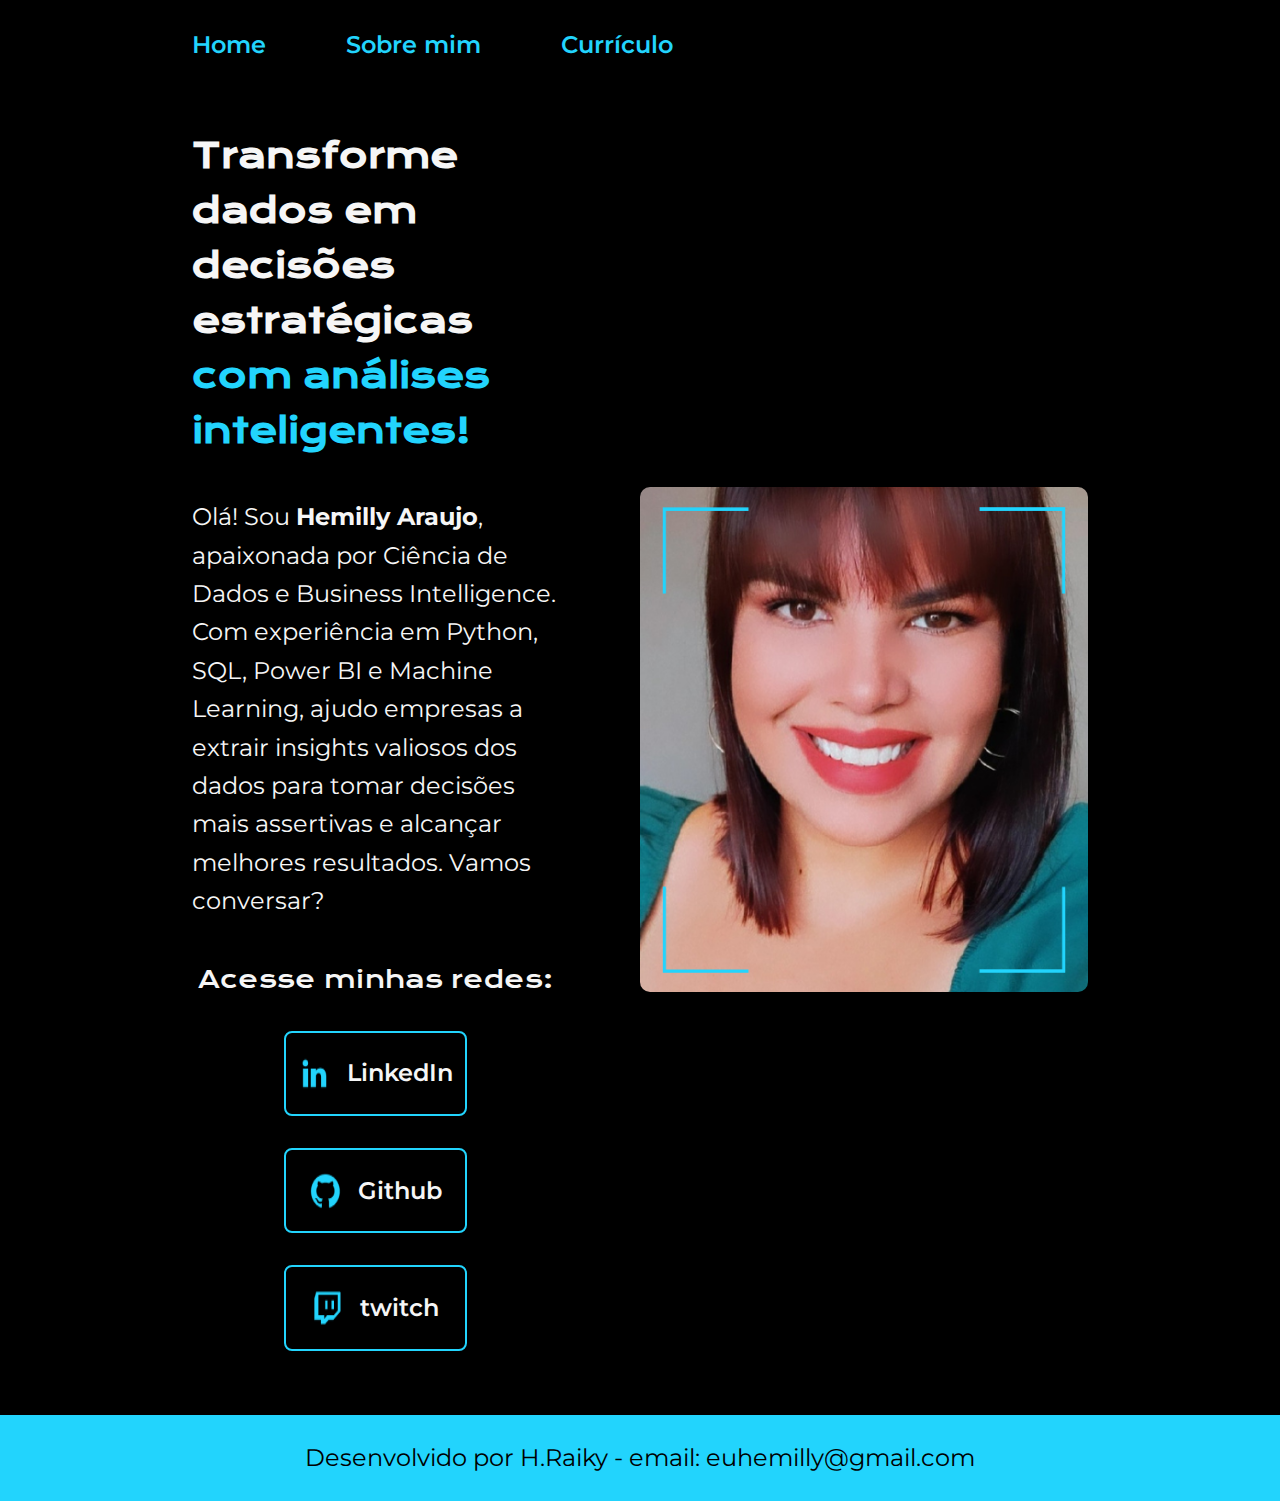
<file: Portfolio HTML-CSS/index.html>
<!DOCTYPE html>
<html lang="pt-br">
<head>
    <meta charset="UTF-8"> 
    <meta http-equiv="X-UA-Compatible" content="IE=edge">
    <meta name="viewport" content="width=device-width, initial-scale=1.0">
    <title>Portifolio</title>
    <link rel="stylesheet" href="./styles/style.css">
</head>
<body>
    <header class="cabecalho">
        <nav class="cabecalho__menu">
            <a class="cabecalho__menu__link" href="index.html">Home</a>
            <a class="cabecalho__menu__link" href="about.html">Sobre mim</a>
            <a class="cabecalho__menu__link" href="curriculum.html">Currículo</a>
        </nav>
    </header>
    <main class="apresentacao">
        <section class="apresentacao__conteudo">
            <h1 class="apresentacao__conteudo__titulo">Transforme dados em decisões estratégicas 
            <strong class="titulo-destaque">com análises inteligentes!
            </strong></h1>
            <p class="apresentacao__conteudo__texto">Olá! Sou <span class="apresentacao__conteudo__texto__destaque"> Hemilly Araujo</span>, apaixonada por Ciência de Dados e Business Intelligence. Com experiência em Python, SQL, Power BI e Machine Learning</strong>, ajudo empresas a extrair insights valiosos dos dados para tomar decisões mais assertivas e alcançar melhores resultados. Vamos conversar?</p>
            <div class="apresentacao__links">
                <h2 class="apresentacao__links__subtitulo">Acesse minhas redes:</h2>
                <a class="apresentacao__links__navegacao" href="https://linkedin.com/in/hemillyraiky/"><img src="./assets/linkedin.png">LinkedIn</a>
                <a class="apresentacao__links__navegacao" href="https://github.com/hemillyraiky/"><img src="./assets/github.png">Github</a>
                <a class="apresentacao__links__navegacao" href="https://www.twitch.tv/hemillyraiky"/><img src="./assets/twitch.png">twitch</a>
            </div>
        </section>
        <img class="apresentacao__imagem" src="./assets/Hemilly-portifolio.png" alt="Foto do perfil da Hemilly">
    </main>
    <footer class="rodape">
        <p>Desenvolvido por H.Raiky - email: euhemilly@gmail.com</p>
    </footer>
</body>
</html>
</file>
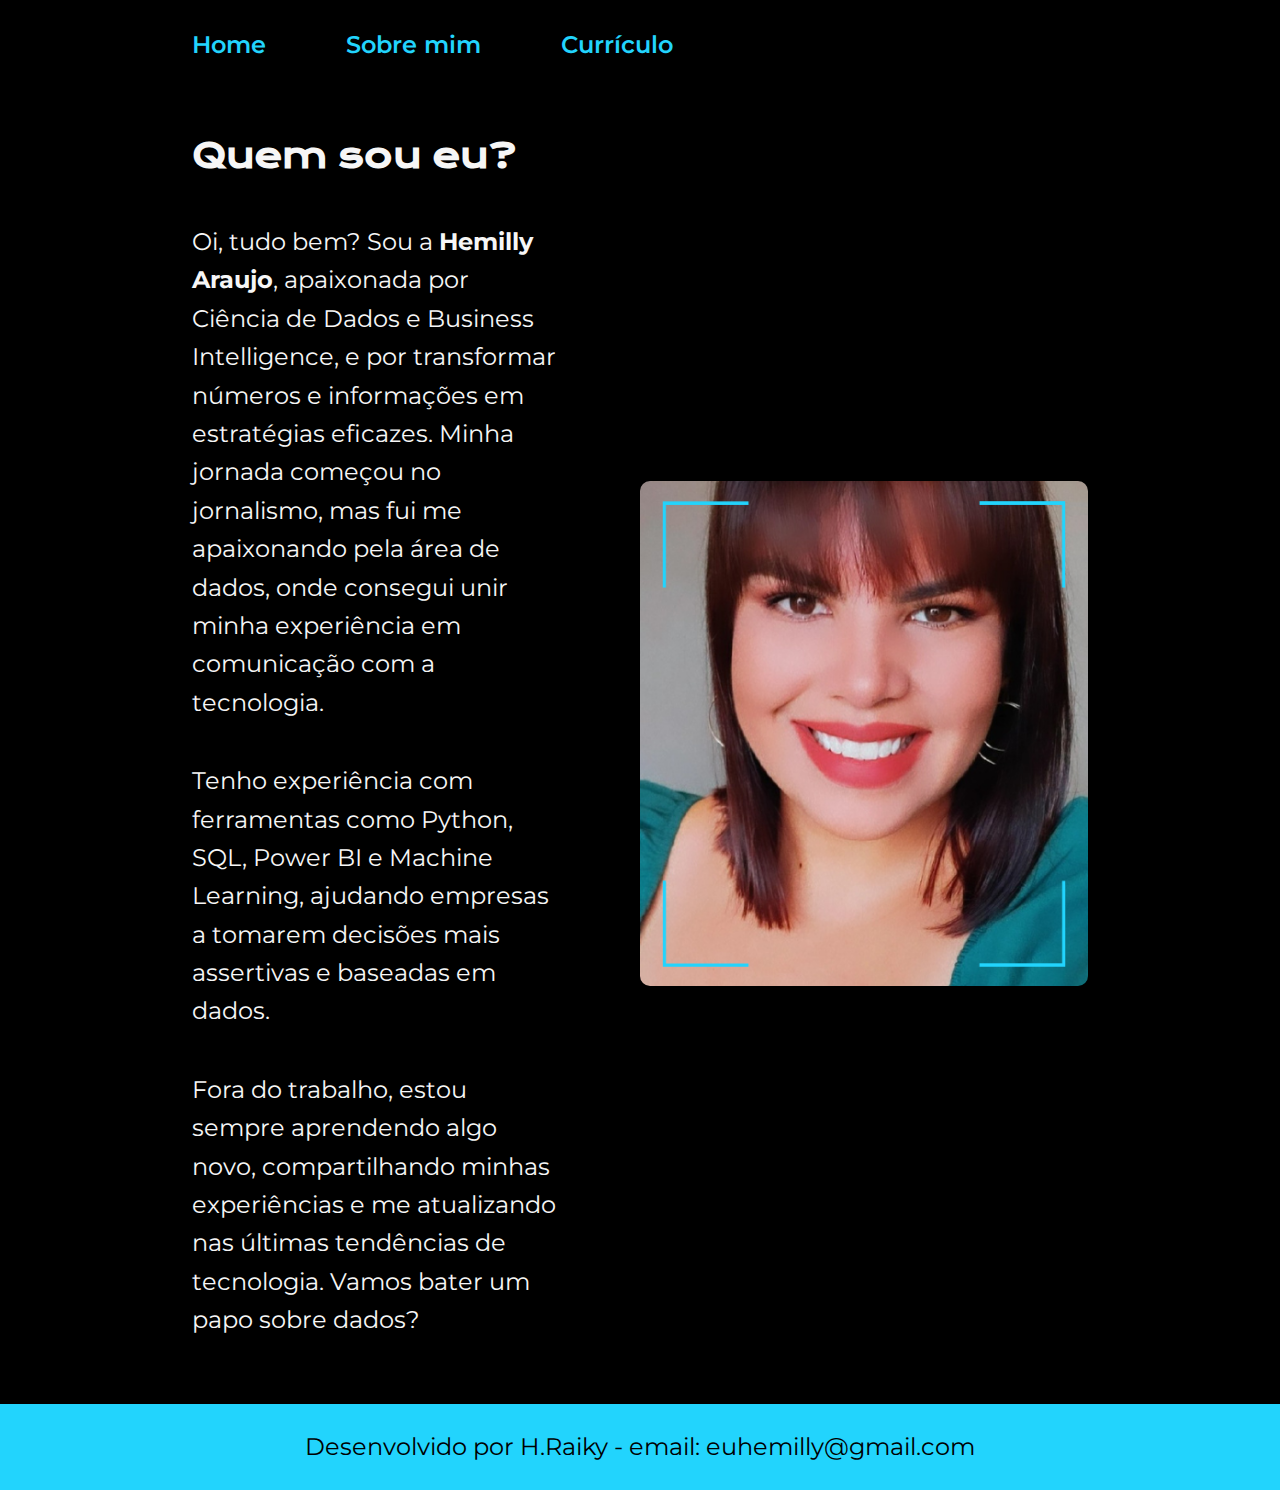
<file: Portfolio HTML-CSS/about.html>
<!DOCTYPE html>
<html lang="pt-br">
<head>
    <meta charset="UTF-8">
    <meta http-equiv="X-UA-Compatible" content="IE=edge">
    <meta name="viewport" content="width=device-width, initial-scale=1.0">
    <title>Sobre mim</title>
    <link rel="stylesheet" href="./styles/style.css">
</head>
<body>
    <header class="cabecalho">
        <nav class="cabecalho__menu">
            <a class="cabecalho__menu__link" href="index.html">Home</a>
            <a class="cabecalho__menu__link" href="about.html">Sobre mim</a>
            <a class="cabecalho__menu__link" href="curriculum.html">Currículo</a>
        </nav>
    </header>
    <main class="apresentacao">
        <section class="apresentacao__conteudo">
            <h1 class="apresentacao__conteudo__titulo">Quem sou eu?</h1>
            <p class="apresentacao__conteudo__texto">Oi, tudo bem? Sou a <strong>Hemilly Araujo</strong>, apaixonada por Ciência de Dados e Business Intelligence, e por transformar números e informações em estratégias eficazes. Minha jornada começou no jornalismo, mas fui me apaixonando pela área de dados, onde consegui unir minha experiência em comunicação com a tecnologia.</p>
            <p class="apresentacao__conteudo__texto">Tenho experiência com ferramentas como Python, SQL, Power BI e Machine Learning, ajudando empresas a tomarem decisões mais assertivas e baseadas em dados.</p>
            <p class="apresentacao__conteudo__texto">Fora do trabalho, estou sempre aprendendo algo novo, compartilhando minhas experiências e me atualizando nas últimas tendências de tecnologia. Vamos bater um papo sobre dados?</p>
        </section>
        <img class="apresentacao__imagem" src="./assets/Hemilly-portifolio.png" alt="Foto do perfil da Hemilly">
    </main>
    <footer class="rodape">
        <p>Desenvolvido por H.Raiky - email: euhemilly@gmail.com</p>
    </footer>
</body>
</html>
</file>
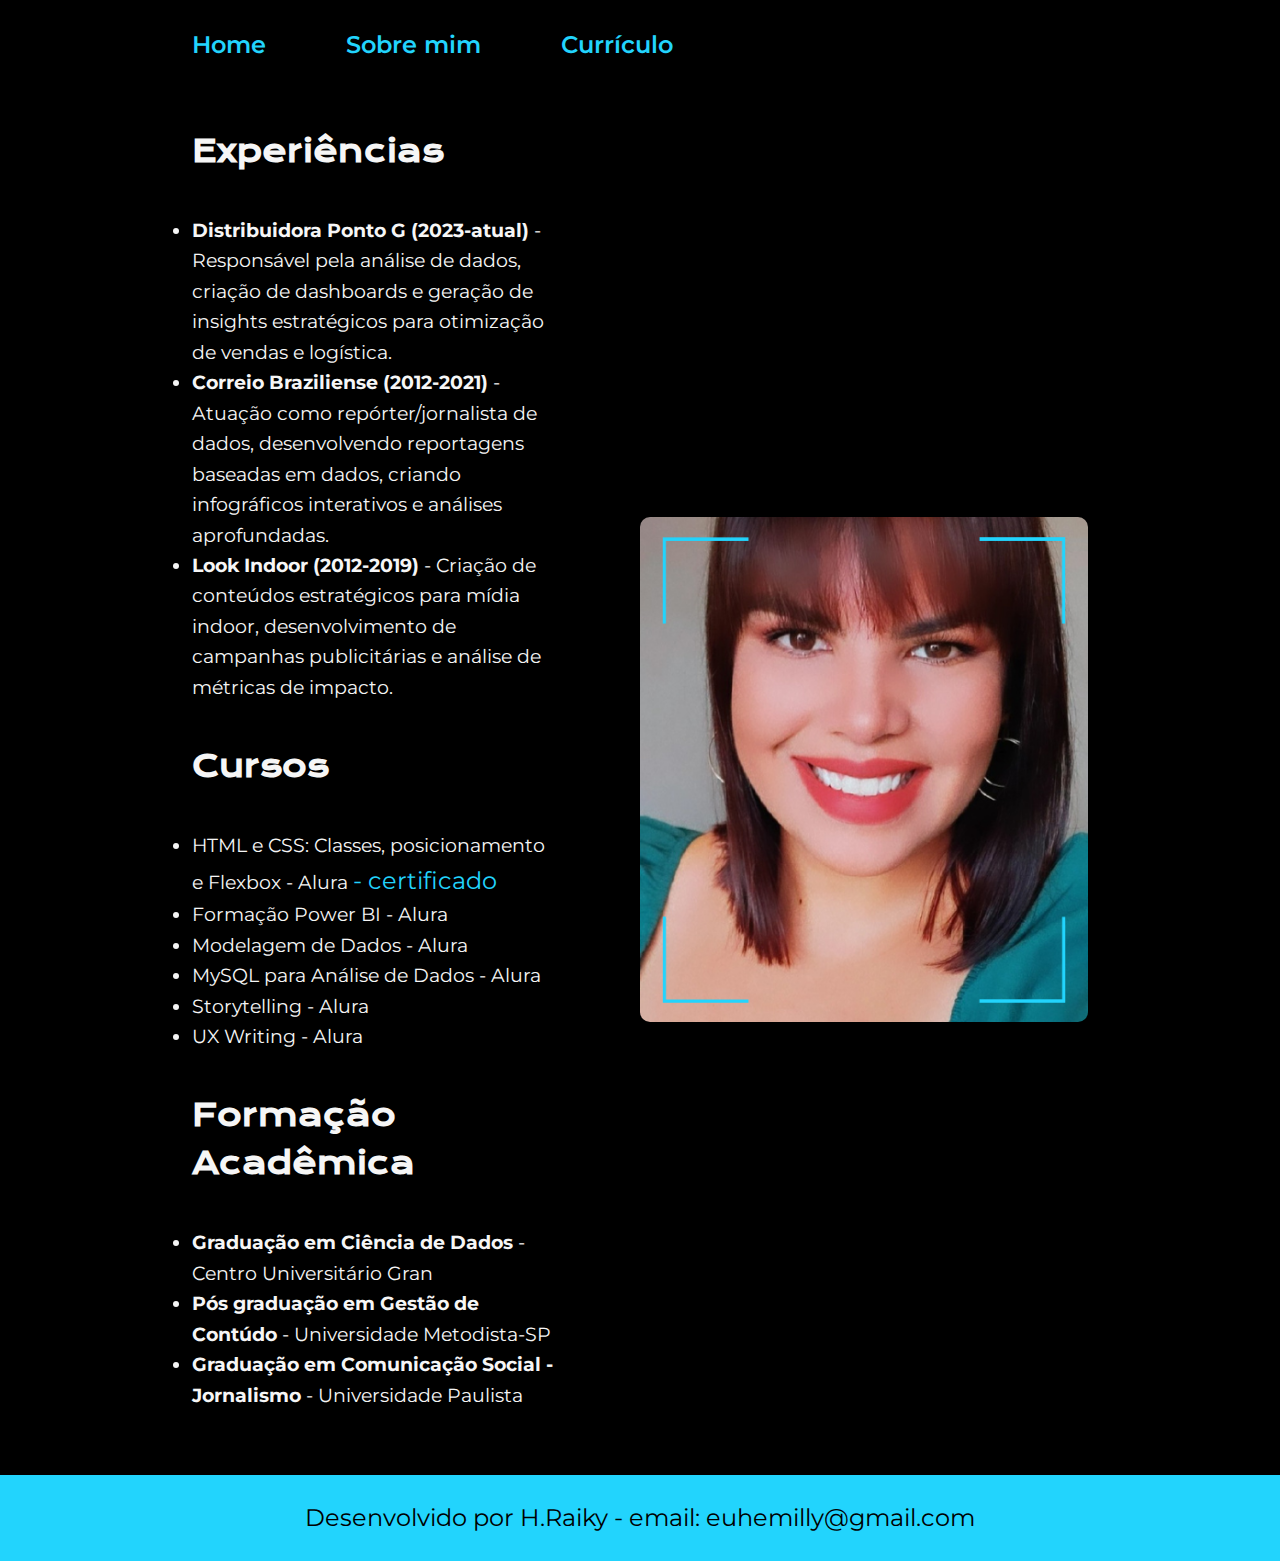
<file: Portfolio HTML-CSS/curriculum.html>
<!DOCTYPE html>
<html lang="pt-br">
<head>
    <meta charset="UTF-8">
    <meta http-equiv="X-UA-Compatible" content="IE=edge">
    <meta name="viewport" content="width=device-width, initial-scale=1.0">
    <title>Currículo</title>
    <link rel="stylesheet" href="./styles/style.css">
</head>
<body>
    <header class="cabecalho">
        <nav class="cabecalho__menu">
            <a class="cabecalho__menu__link" href="index.html">Home</a>
            <a class="cabecalho__menu__link" href="about.html">Sobre mim</a>
            <a class="cabecalho__menu__link" href="curriculum.html">Currículo</a>
        </nav>
    </header>
    
    <main class="apresentacao">
        <section class="apresentacao__conteudo">
            <h2 class="apresentacao__conteudo__titulo titulo-menor">Experiências</h2>
            <ul class="apresentacao__conteudo__texto texto-menor">
                <li><strong>Distribuidora Ponto G (2023-atual)</strong> - Responsável pela análise de dados, criação de dashboards e geração de insights estratégicos para otimização de vendas e logística.</li>
                <li><strong>Correio Braziliense (2012-2021)</strong> - Atuação como repórter/jornalista de dados, desenvolvendo reportagens baseadas em dados, criando infográficos interativos e análises aprofundadas.</li>
                <li><strong>Look Indoor (2012-2019)</strong> - Criação de conteúdos estratégicos para mídia indoor, desenvolvimento de campanhas publicitárias e análise de métricas de impacto.</li>
            </ul>
            
            <h2 class="apresentacao__conteudo__titulo titulo-menor">Cursos</h2>
            <ul class="apresentacao__conteudo__texto texto-menor">
                <li>HTML e CSS: Classes, posicionamento e Flexbox - Alura 
                    <a href="https://cursos.alura.com.br/certificate/c84960c6-46aa-41ba-b85f-e07b3200b017" target="_blank" class="link-certificado">- certificado</a>
                </li>
                <li>Formação Power BI - Alura</li>
                <li>Modelagem de Dados - Alura</li>
                <li>MySQL para Análise de Dados - Alura</li>
                <li>Storytelling - Alura</li>
                <li>UX Writing - Alura</li>
            </ul>
            <h2 class="apresentacao__conteudo__titulo titulo-menor">Formação Acadêmica</h2>
            <ul class="apresentacao__conteudo__texto texto-menor">
                <li><strong>Graduação em Ciência de Dados</strong> - Centro Universitário Gran</li>
                <li><strong>Pós graduação em Gestão de Contúdo</strong> - Universidade Metodista-SP</li>
                <li><strong>Graduação em Comunicação Social - Jornalismo</strong> - Universidade Paulista</li>
            </ul>
        </section>
        <img class="apresentacao__imagem" src="./assets/Hemilly-portifolio.png" alt="Foto do perfil da Hemilly">
    </main>
    
    <footer class="rodape">
        <p>Desenvolvido por H.Raiky - email: euhemilly@gmail.com</p>
    </footer>
</body>
</html>
</file>
<file: Portfolio HTML-CSS/styles/style.css>
@import url('https://fonts.googleapis.com/css2?family=Krona+One&family=Montserrat:ital,wght@0,100..900;1,100..900&display=swap');

:root {
    --cor-primaria: #000000;
    --cor-secundaria: #F6F6F6;
    --cor-terciaria: #22D4FD;
    --cor-quaternaria: #FFA500;

    --fonte-primaria: 'Krona One', sans-serif;
    --fonte-secundaria: 'Montserrat', sans-serif;
}

* {
    margin: 0;
    padding: 0;
    box-sizing: border-box;
}

body {
    box-sizing: border-box;
    background-color: var(--cor-primaria);
    color: var(--cor-secundaria);
    font-family: var(--fonte-secundaria);
    line-height: 1.6; 
}

.cabecalho {
    padding: 2% 0 0 15%;
}

.cabecalho__menu {
    display: flex;
    gap: 80px;
}

.cabecalho__menu__link {
    font-family: var(--fonte-secundaria);
    font-size: 1.5rem;
    font-weight: 600;
    color: var(--cor-terciaria);
    text-decoration: none;
    transition: color 0.3s;
}

.cabecalho__menu__link:hover {
    color: var(--cor-quaternaria);
}

.apresentacao {
    padding: 5% 15%;
    display: flex;
    align-items: center;
    justify-content: space-between;
    line-height: 1.6;
    gap: 82px;
}

.apresentacao__conteudo {
    width: 50%;
    display: flex;
    flex-direction: column;
    gap: 40px;
    text-align: left;
}

.apresentacao__conteudo__titulo {
    font-size: 2.15rem;
    font-family: var(--fonte-primaria);
}

.titulo-destaque {
    color: var(--cor-terciaria);
}

.apresentacao__conteudo__texto {
    font-size: 1.5rem;
    font-family: var(--fonte-secundaria);
}

.apresentacao__conteudo__texto__destaque {
    font-weight: bold;
    transition: color 0.3s;
}

.apresentacao__conteudo__texto__destaque:hover {
    color: var(--cor-terciaria);
}

.apresentacao__links {
    display: flex;
    flex-direction: column;
    justify-content: space-between;
    align-items: center;
    gap: 32px;
}

.apresentacao__links__subtitulo {
    font-family: var(--fonte-primaria);
    font-weight: 400;
    font-size: 1.5rem;
}

.apresentacao__links__navegacao {
    display: flex;
    justify-content: center;
    gap: 16px;
    border: 2px solid var(--cor-terciaria);
    width: 50%;
    text-align: center;
    border-radius: 8px;
    font-size: 1.5rem;
    font-weight: 600;
    padding: 1.34rem 0;
    text-decoration: none;
    color: var(--cor-secundaria);
    font-family: var(--fonte-secundaria);
    transition: background-color 0.3s, transform 0.2s;
}

.apresentacao__links__navegacao:hover {
    background-color: var(--cor-quaternaria);
    color: var(--cor-primaria);
    transform: scale(1.05);
}

.apresentacao img {
    border-radius: 10px;
}

.apresentacao__imagem {
    width: 50%;
}

.rodape {
    padding: 1.5rem;
    background-color: var(--cor-terciaria);
    color: var(--cor-primaria);
    text-align: center;
    font-family: var(--fonte-secundaria);
    font-size: 1.5rem;
    font-weight: 400;
}

.texto-menor {
    font-size: 1.19rem;
    line-height: 1.6;
}

.titulo-menor {
    font-size: 1.87rem;
}

.link-certificado {
    font-size: 1.5rem;
    font-family: var(--fonte-secundaria);
    color: var(--cor-terciaria);
    text-decoration: none;
    font-weight: normal;
}

.link-certificado:hover {
    color: var(--cor-quaternaria);
}

@media (max-width: 1024px) {
    .cabecalho {
        padding: 10%;
    }

    .cabecalho__menu {
        justify-content: center;
    }

    .apresentacao {
        flex-direction: column-reverse;
        align-items: center;
        text-align: left;
    }

    .apresentacao__conteudo {
        width: 80%;
    }
}

@media (max-width: 480px) {
    .apresentacao {
        padding: 5%;
        text-align: left;
    }

    .apresentacao__conteudo {
        width: 100%;
    }
}
</file>
